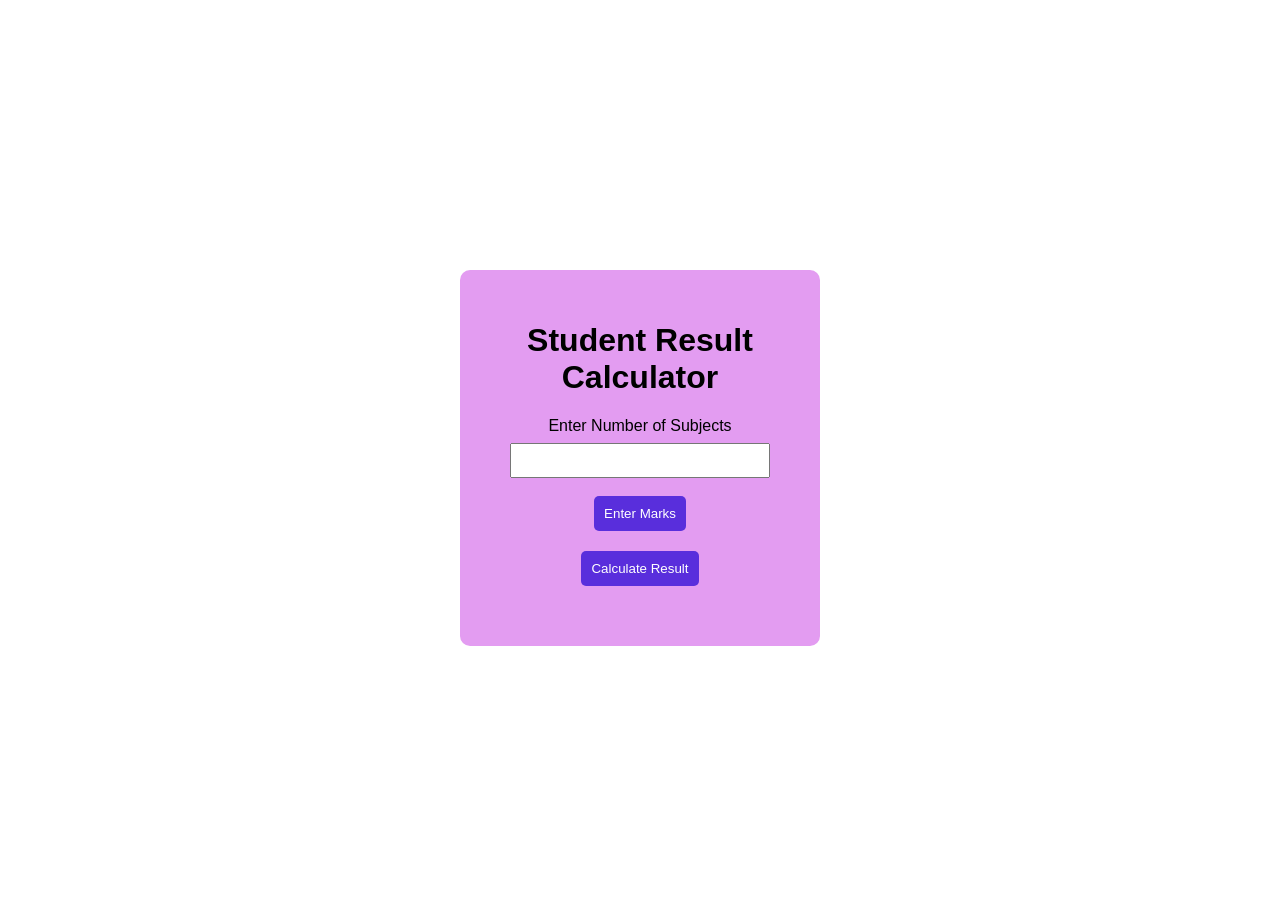
<file: index.html>
<!DOCTYPE html>
<html lang="en">
<head>
    <meta charset="UTF-8">
    <title>Student Result Calculator</title>
    <link rel="stylesheet" href="style.css">
</head>
<body>

<div class="container">

<h1>Student Result Calculator</h1>

<label>Enter Number of Subjects</label>
<input type="number" id="subjects">

<button onclick="createInputs()">Enter Marks</button>

<div id="marksContainer"></div>

<button onclick="calculateResult()">Calculate Result</button>

<h2 id="result"></h2>

</div> 

<script src="script.js"></script>

</body>
</html>
</file>
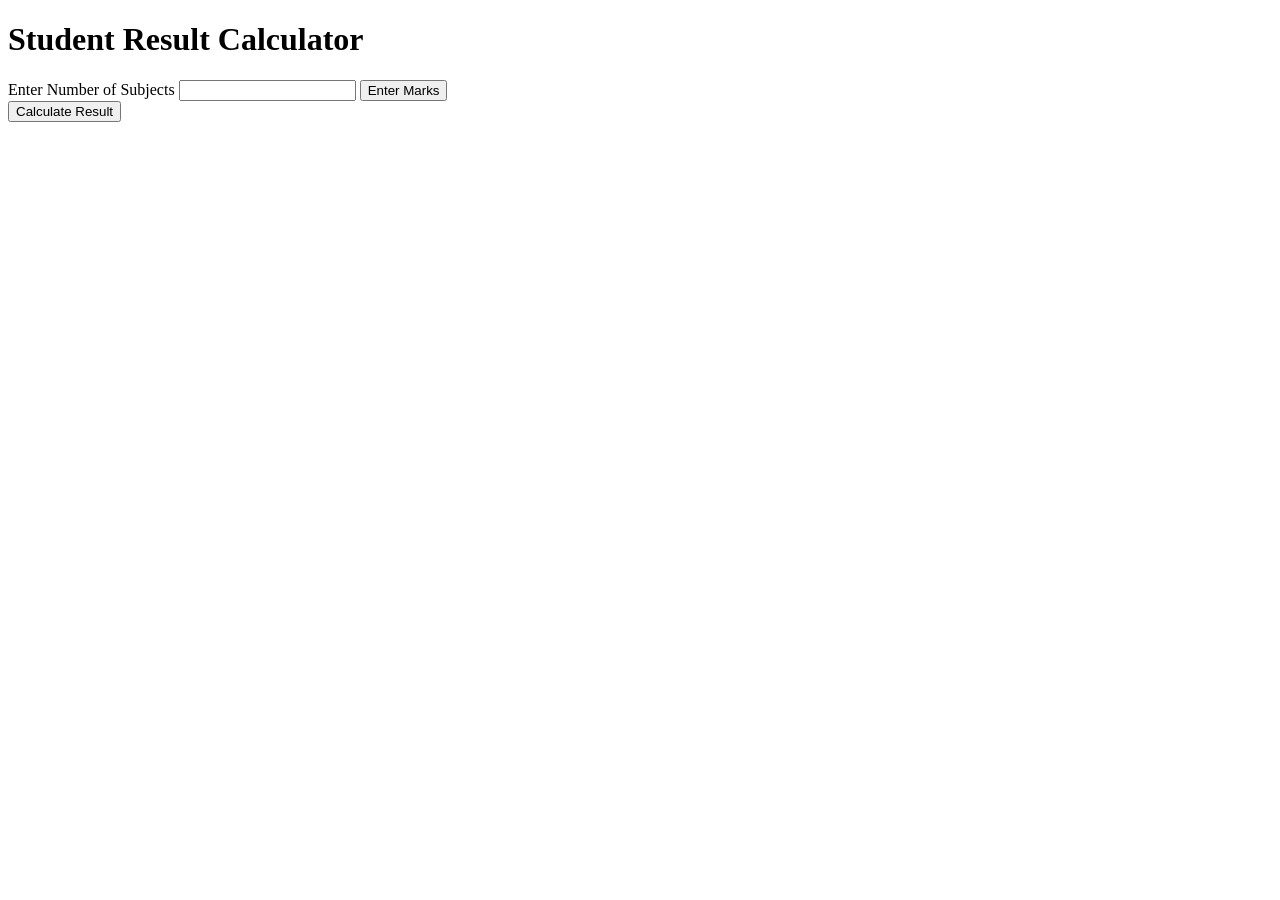
<file: exp4.html>
<!DOCTYPE html>
<html lang="en">
<head>
    <meta charset="UTF-8">
    <meta name="viewport" content="width=device-width, initial-scale=1.0">
    <title>Student Marks Calculator</title>
</head>
<body>
    <div class="container">

<h1>Student Result Calculator</h1>

<label>Enter Number of Subjects</label>
<input type="number" id="subjects">
<button onclick="createInputs()">Enter Marks</button>

<div id="marksContainer"></div>

<button onclick="calculateResult()">Calculate Result</button>

    
</body>
</html>
</file>
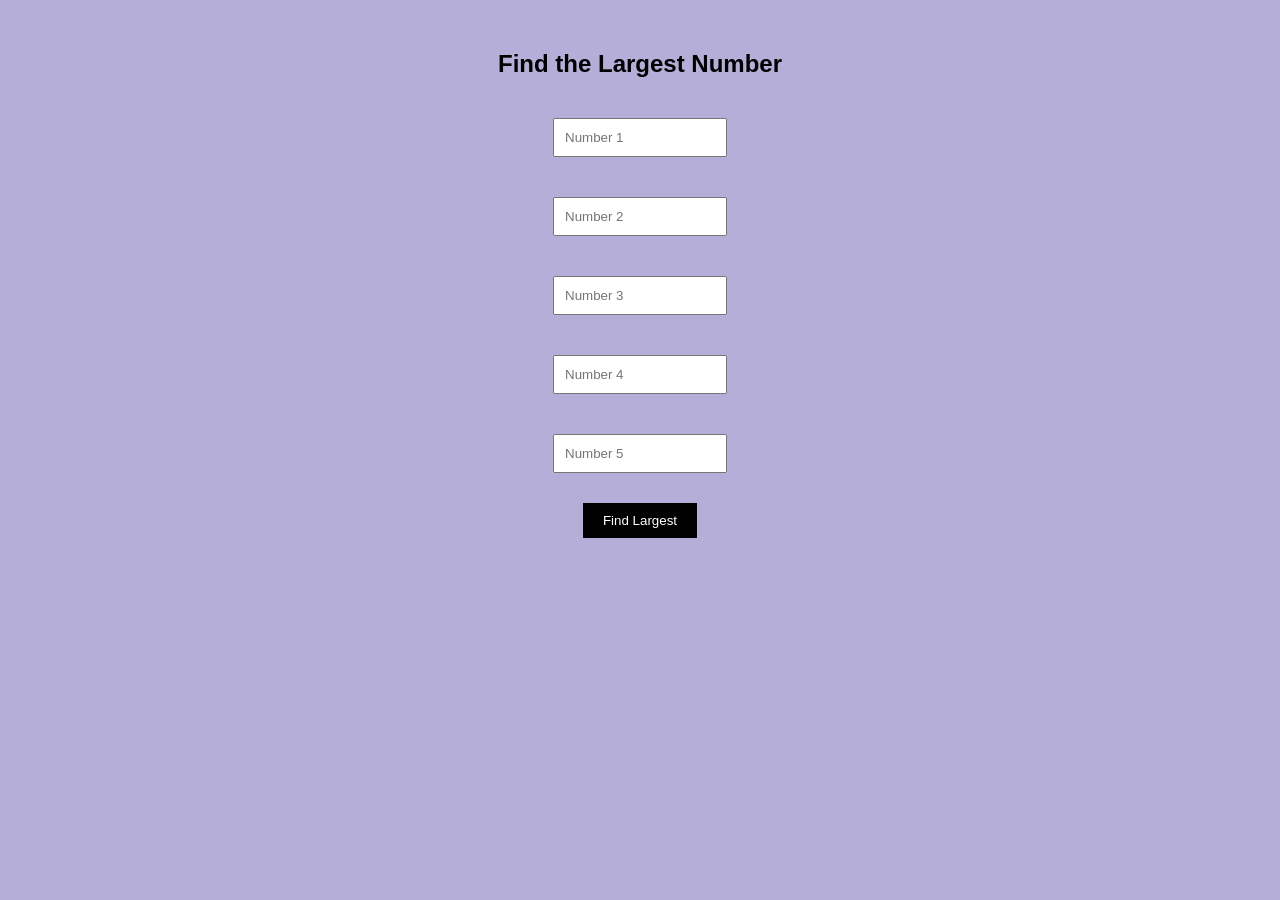
<file: practical1.html>
<!DOCTYPE html>
<html lang="en">
<head>
    <meta charset="UTF-8">
    <meta name="viewport" content="width=device-width, initial-scale=1.0">
    <title>Find Largest Number</title>
    <style>
        h2{
            color: rgb(0, 0, 0);
            text-align: center;
        }
        body {
            background-color: rgb(180, 174, 217);
            font-family: Arial;
            text-align: center;
            margin-top: 50px;
        }
        input {
            margin: 20px;
            padding: 10px;
            width: 150px;
        }
        button {
            padding: 10px 20px;
            margin-top: 10px;
            background-color: black;
            color: rgb(255, 255, 255);  
            border: none;
            cursor: pointer;

        }
        #result {
            margin-top: 50px;
            font-size: 50px;
            font-weight: bold;
            font-family: 'Franklin Gothic Medium', 'Arial Narrow', Arial, sans-serif;
        }

      
    </style>

</head>
<body>
    <h2>Find the Largest Number</h2>

    <input type="number" id="num1" placeholder="Number 1"><br>
    <input type="number" id="num2" placeholder="Number 2"><br>
    <input type="number" id="num3" placeholder="Number 3"><br>
    <input type="number" id="num4" placeholder="Number 4"><br>
    <input type="number" id="num5" placeholder="Number 5"><br>

    <button onclick="findLargest()">Find Largest</button>

    <div id="result"></div>

    <script>
        function findLargest() {
            let n1 = Number(document.getElementById("num1").value);
            let n2 = Number(document.getElementById("num2").value);
            let n3 = Number(document.getElementById("num3").value);
            let n4 = Number(document.getElementById("num4").value);
            let n5 = Number(document.getElementById("num5").value);

            let largest;

            if (n1 >= n2 && n1 >= n3 && n1 >= n4 && n1 >= n5) {
                largest = n1;
            } else if (n2 >= n1 && n2 >= n3 && n2 >= n4 && n2 >= n5) {
                largest = n2;
            } else if (n3 >= n1 && n3 >= n2 && n3 >= n4 && n3 >= n5) {
                largest = n3;
            } else if (n4 >= n1 && n4 >= n2 && n4 >= n3 && n4 >= n5) {
                largest = n4;
            } else {
                largest = n5;
            }

            document.getElementById("result").innerText =
                "Largest Number is: " + largest;
        }
    </script>
    
</body>
</html>
</file>
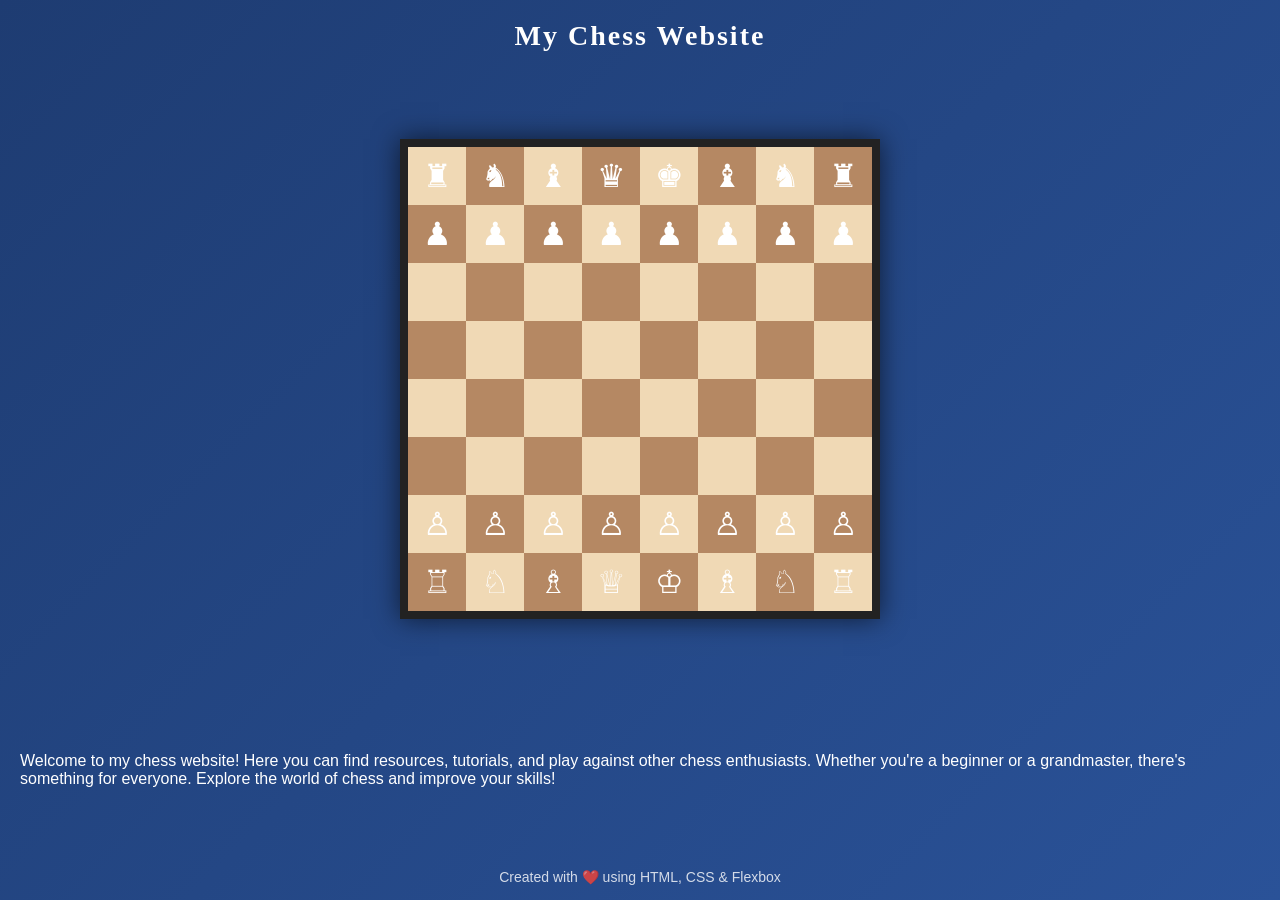
<file: webprac_1.html>
<!DOCTYPE html>
<html lang="en">
<head>
<meta charset="UTF-8">
<meta name="viewport" content="width=device-width, initial-scale=1.0">
<title>My Chess Board</title>

<style>
    *{
        margin:0;
        padding:0;
        box-sizing:border-box;
        font-family: Arial, Helvetica, sans-serif;
    }

    body{
        background: linear-gradient(135deg,#1e3c72,#2a5298);
        display:flex;
        flex-direction:column;
        align-items:center;
        min-height:100vh;
        color:white;
    }

    header{
        padding:20px;
        font-size:28px;
        font-weight:bold;
        letter-spacing:2px;
    }

    .container{
        display:flex;
        justify-content:center;
        align-items:center;
        flex:1;
        width:100%;
        padding:20px;
    }

    .chess-board{
        display:flex;
        flex-wrap:wrap;
        width:480px;
        height:480px;
        border:8px solid #222;
        box-shadow:0 0 25px rgba(0,0,0,0.6);
    }

    .square{
        width:12.5%;
        height:12.5%;
        display:flex;
        justify-content:center;
        align-items:center;
        font-size:32px;
        cursor:pointer;
        transition:0.3s;
    }

    .white{
        background:#f0d9b5;
    }

    .black{
        background:#b58863;
    }

    .square:hover{
        background:#ffeb3b;
        transform:scale(1.05);
    }

    footer{
        padding:15px;
        font-size:14px;
        opacity:0.8;
    }

    /* Responsive */
    @media(max-width:600px){
        .chess-board{
            width:90vw;
            height:90vw;
        }

        .square{
            font-size:20px;
        }
    }
</style>
</head>

<body>

<header style="font-family: 'Times New Roman', Times, serif;"> My Chess Website </header>

<div class="container">
    <div class="chess-board">
       
        <div class="square white">♜</div>
        <div class="square black">♞</div>
        <div class="square white">♝</div>
        <div class="square black">♛</div>
        <div class="square white">♚</div>
        <div class="square black">♝</div>
        <div class="square white">♞</div>
        <div class="square black">♜</div>

        
        <div class="square black">♟</div>
        <div class="square white">♟</div>
        <div class="square black">♟</div>
        <div class="square white">♟</div>
        <div class="square black">♟</div>
        <div class="square white">♟</div>
        <div class="square black">♟</div>
        <div class="square white">♟</div>

        <div class="square white"></div>
        <div class="square black"></div>
        <div class="square white"></div>
        <div class="square black"></div>
        <div class="square white"></div>
        <div class="square black"></div>
        <div class="square white"></div>
        <div class="square black"></div>

        
        <div class="square black"></div>
        <div class="square white"></div>
        <div class="square black"></div>
        <div class="square white"></div>
        <div class="square black"></div>
        <div class="square white"></div>
        <div class="square black"></div>
        <div class="square white"></div>

      
        <div class="square white"></div>
        <div class="square black"></div>
        <div class="square white"></div>
        <div class="square black"></div>
        <div class="square white"></div>
        <div class="square black"></div>
        <div class="square white"></div>
        <div class="square black"></div>

        
        <div class="square black"></div>
        <div class="square white"></div>
        <div class="square black"></div>
        <div class="square white"></div>
        <div class="square black"></div>
        <div class="square white"></div>
        <div class="square black"></div>
        <div class="square white"></div>

        <div class="square white">♙</div>
        <div class="square black">♙</div>
        <div class="square white">♙</div>
        <div class="square black">♙</div>
        <div class="square white">♙</div>
        <div class="square black">♙</div>
        <div class="square white">♙</div>
        <div class="square black">♙</div>

        
        <div class="square black">♖</div>
        <div class="square white">♘</div>
        <div class="square black">♗</div>
        <div class="square white">♕</div>
        <div class="square black">♔</div>
        <div class="square white">♗</div>
        <div class="square black">♘</div>
        <div class="square white">♖</div>

    </div>
</div>
<div background-color="#f0d9b5" class="container">
    <p>Welcome to my chess website! Here you can find resources, tutorials, and play against other chess enthusiasts. Whether you're a beginner or a grandmaster, there's something for everyone. Explore the world of chess and improve your skills!</p>
</div>

<footer>Created with ❤️ using HTML, CSS & Flexbox</footer>

</body>
</html>
</file>
<file: style.css>
body{
    font-family: Arial;
    background: linear-gradient(135deg,white);
    display: flex;
    justify-content: center;
    align-items: center;
    height: 100vh;
}

.container{
    background: rgb(227, 156, 241);
    padding: 30px;
    border-radius: 10px;
    text-align: center;
    width: 300px;
    box-shadow: rgb(41, 37, 37);
    box-shadow: outset 0 0 10px #000000;
}

input{
    padding: 8px;
    margin: 8px;
    width: 80%;
}

button{
    padding: 10px;
    margin: 10px;
    border: none;
    background: #592edc;
    color: white;
    border-radius: 5px;
    cursor: pointer;
}

button:hover{
    background: #0056b3;
}
</file>
